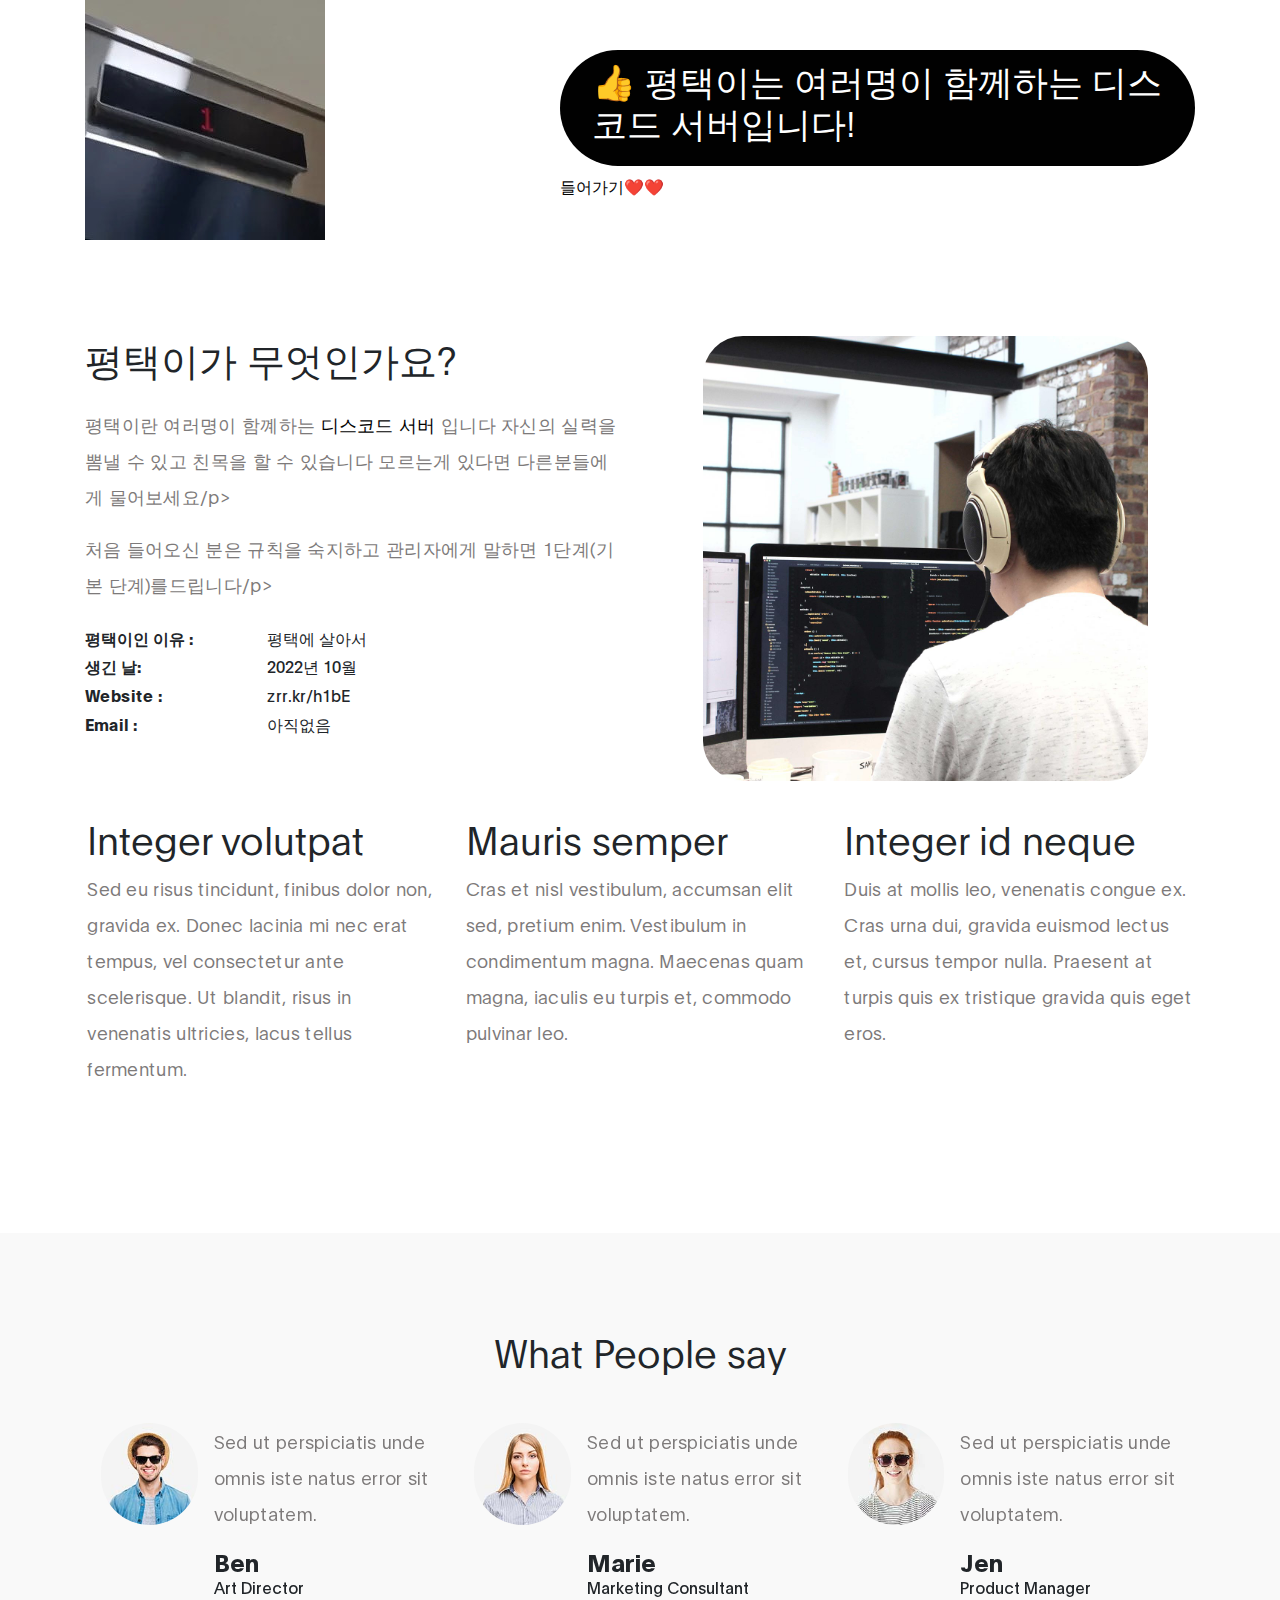
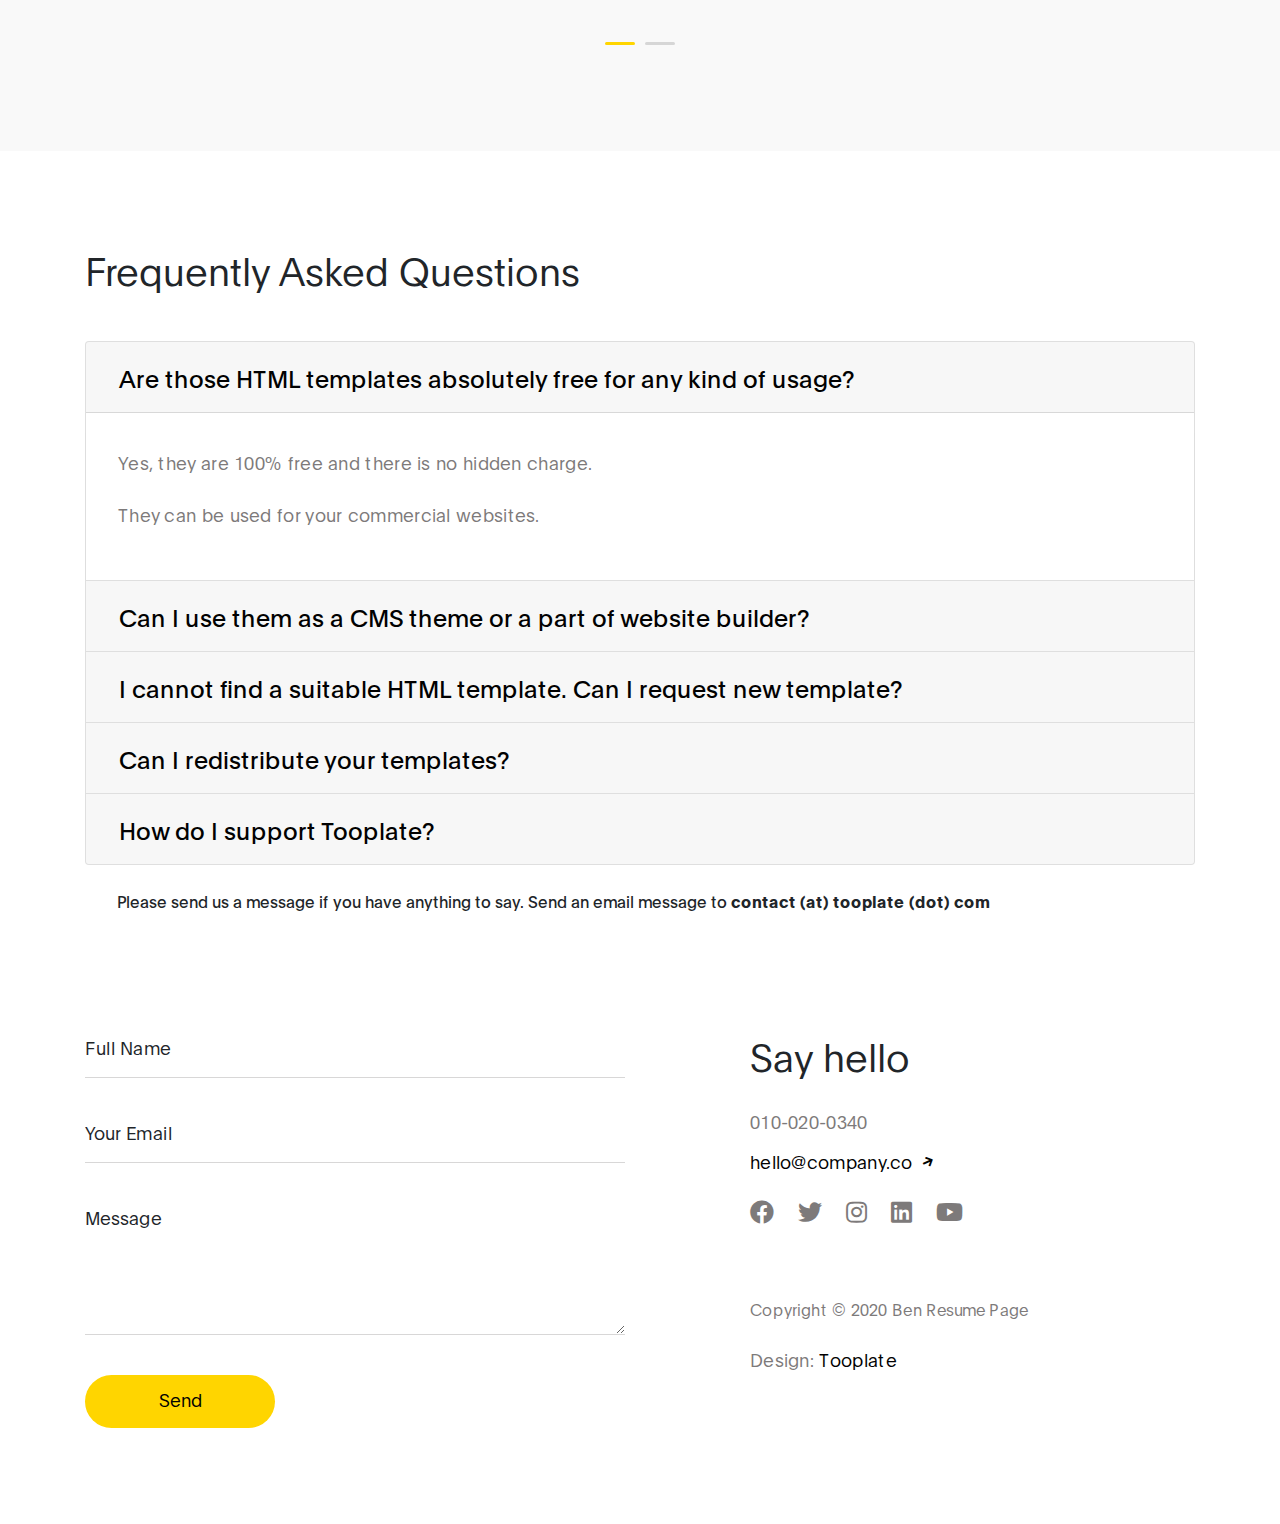
<file: index.html>
<!DOCTYPE html>
<html lang="ko">
<head>
     <!-- SCM Music Player https://www.scmplayer.net -->
<script type="text/javascript" src="https://www.scmplayer.net/script.js" 
data-config="{'skin':'skins/aquaBlue/skin.css','volume':50,'autoplay':true,'shuffle':true,'repeat':1,'placement':'top','showplaylist':false,'playlist':[{'title':'%uBCC4%uC758 %uCEE4%uBE44 %uC0AC%uD0D5 %uC0B0','url':'https://www.youtube.com/watch?v=TuHinkCGlKs'},{'title':'%uCE74%uD398%uC74C%uC545','url':'https://www.youtube.com/watch?v=BcbmFxbdsJ0'},{'title':'%uD568%uC815%uCE74%uB4DC','url':'https://www.youtube.com/watch?v=N-YUCwc7bCE'}]}" ></script>
<!-- SCM Music Player script end -->

     <title>평택이 공식 사이트</title>

     <meta charset="UTF-8">
     <meta http-equiv="X-UA-Compatible" content="IE=Edge">
     <meta name="description" content="">
     <meta name="keywords" content="">
     <meta name="author" content="Tooplate">
     <meta name="viewport" content="width=device-width, initial-scale=1, maximum-scale=1">

     <link rel="stylesheet" href="css/bootstrap.min.css">
     <link rel="stylesheet" href="css/all.min.css">
     <link rel="stylesheet" href="css/owl.carousel.min.css">
     <link rel="stylesheet" href="css/owl.theme.default.min.css">

     <!-- MAIN CSS -->
     <link rel="stylesheet" href="css/tooplate-ben-resume-style.css">
<!--
Tooplate 2120 Ben Resume
https://www.tooplate.com/view/2120-ben-resume
-->
</head>

<body data-spy="scroll" data-target="#navbarNav" data-offset="50">

    <!-- MENU BAR -->
    <nav class="navbar navbar-expand-lg">
        <div class="container">

            <a class="navbar-brand" href="#">
                평택이
            </a>

            <button class="navbar-toggler" type="button" data-toggle="collapse" data-target="#navbarNav" aria-controls="navbarNav" aria-expanded="false" aria-label="Toggle navigation">
                <span class="navbar-toggler-icon"></span>
            </button>

            <div class="collapse navbar-collapse" id="navbarNav">
                <ul class="navbar-nav mx-auto">
                    <li class="nav-item">
                        <a href="#intro" class="nav-link smoothScroll">간단한 소계</a>
                    </li>

                    <li class="nav-item">
                        <a href="#about" class="nav-link smoothScroll">이 서버는?</a>
                    </li>

                    <li class="nav-item">
                        <a href="#testimonials" class="nav-link smoothScroll">평가</a>
                    </li>

                    <li class="nav-item">
                        <a href="#contact" class="nav-link smoothScroll">연락처</a>
                    </li>
                </ul>

            </div>

        </div>
    </nav>


    <!-- HERO -->
    <section class="hero d-flex flex-column justify-content-center align-items-center" id="intro">

         <div class="container">
            <div class="row">

                  <div class="mx-auto col-lg-5 col-md-5 col-10">
                      <img src="images/df.jpg" class="img-fluid" alt="평택이 디스코드 소계 사이트">
                  </div>

                   <div class="d-flex flex-column justify-content-center align-items-center col-lg-7 col-md-7 col-12">
                        <div class="hero-text">

                            <h1 class="hero-title">👍 평택이는 여러명이 함께하는 디스코드 서버입니다!</h1>

                            <a href="https://zrr.kr/h1bE">들어가기❤️❤️</a>
                            </a>
                          
                        </div>
                    </div>

            </div>
        </div>
    </section>


    <section class="about section-padding" id="about">
        <div class="container">
            <div class="row">

                <div class="col-lg-6 col-md-6 col-12">
                    <h3 class="mb-4">평택이가 무엇인가요?</h3>

                    <p>평택이란 여러명이 함꼐하는 <a rel="nofollow" href="https://pyeongtaek.kro.kr" target="_parent">디스코드 서버</a> 입니다 자신의 실력을 뽐낼 수 있고 친목을 할 수 있습니다 모르는게 있다면 다른분들에게 물어보세요/p>

                    <p>처음 들어오신 분은 규칙을 숙지하고 관리자에게 말하면 1단계(기본 단계)를드립니다/p>

                    <ul class="mt-4 mb-5 mb-lg-0 profile-list list-unstyled">
                        <li><strong>평택이인 이유 :</strong> 평택에 살아서 </li>

                        <li><strong>생긴 날:</strong> 2022년 10월 </li>

                        <li><strong>Website :</strong> zrr.kr/h1bE</li>

                        <li><strong>Email :</strong> 아직없음</li>
                    </ul>
                </div>

                <div class="col-lg-5 mx-auto col-md-6 col-12">
                    <img src="images/true-agency.jpg" class="about-image img-fluid" alt="Ben's Resume HTML Template">
                </div>

            </div>
            <div class="row about-third">
            	<div class="col-lg-4 col-md-4 col-12">
                <h3>Integer volutpat</h3>
                <p>Sed eu risus tincidunt, finibus dolor non, gravida ex. Donec lacinia mi nec erat tempus, vel consectetur ante scelerisque. Ut blandit, risus in venenatis ultricies, lacus tellus fermentum.</p>
                </div>
                <div class="col-lg-4 col-md-4 col-12">
                <h3>Mauris semper</h3>
                <p>Cras et nisl vestibulum, accumsan elit sed, pretium enim. Vestibulum in condimentum magna. Maecenas quam magna, iaculis eu turpis et, commodo pulvinar leo.</p>
                </div>
                <div class="col-lg-4 col-md-4 col-12">
                <h3>Integer id neque</h3>
                <p>Duis at mollis leo, venenatis congue ex. Cras urna dui, gravida euismod lectus et, cursus tempor nulla. Praesent at turpis quis ex tristique gravida quis eget eros.</p>
                </div>
            </div>
        </div>
    </section>


    <!-- TESTIMONIAL -->
     <section class="testimonials section-padding" id="testimonials">
          <div class="container">
               <div class="row">

                    <div class="col-12">
                        <h3 class="mb-5 text-center">What People say</h3>

                        <div class="owl-carousel owl-theme" id="testimonials-carousel">
                            <div class="item">
                                <div class="testimonials-thumb d-flex">
                                    <div class="testimonials-image">
                                        <img src="images/testimonials/testimonial-image01.jpg" class="img-fluid" alt="testimonials image">
                                    </div>

                                    <div class="testimonials-info">
                                        <p>Sed ut perspiciatis unde omnis iste natus error sit voluptatem.</p>

                                        <h6 class="mb-0">Ben</h6>
                                        <span>Art Director</span>
                                    </div>
                                </div>
                            </div>

                            <div class="item">
                                <div class="testimonials-thumb d-flex">
                                    <div class="testimonials-image">
                                        <img src="images/testimonials/testimonial-image02.jpg" class="img-fluid" alt="testimonials image">
                                    </div>

                                    <div class="testimonials-info">
                                        <p>Sed ut perspiciatis unde omnis iste natus error sit voluptatem.</p>

                                        <h6 class="mb-0">Marie</h6>
                                        <span>Marketing Consultant</span>
                                    </div>
                                </div>
                            </div>

                            <div class="item">
                                <div class="testimonials-thumb d-flex">
                                    <div class="testimonials-image">
                                        <img src="images/testimonials/testimonial-image03.jpg" class="img-fluid" alt="testimonials image">
                                    </div>

                                    <div class="testimonials-info">
                                        <p>Sed ut perspiciatis unde omnis iste natus error sit voluptatem.</p>

                                        <h6 class="mb-0">Jen</h6>
                                        <span>Product Manager</span>
                                    </div>
                                </div>
                            </div>

                            <div class="item">
                                <div class="testimonials-thumb d-flex">
                                    <div class="testimonials-image">
                                        <img src="images/testimonials/testimonial-image04.jpg" class="img-fluid" alt="testimonials image">
                                    </div>

                                    <div class="testimonials-info">
                                        <p>Sed ut perspiciatis unde omnis iste natus error sit voluptatem.</p>

                                        <h6 class="mb-0">Wilson</h6>
                                        <span>Web Developer</span>
                                    </div>
                                </div>
                            </div>
                        </div>

                    </div>

               </div>
          </div>
     </section>


     <!-- FAQ -->
     <section class="faq section-padding">
        
        <div class="container">
            
            <div class="row">

                <div class="col-lg-12 col-12">

                    <h3 class="mb-5">Frequently Asked Questions</h3>

                    <div class="accordion" id="accordionExample">
                      <div class="card">
                        <div class="card-header" id="headingOne">
                          <h2 class="mb-0">
                            <button class="btn btn-link" type="button" data-toggle="collapse" data-target="#collapseOne" aria-expanded="true" aria-controls="collapseOne">
                              Are those HTML templates absolutely free for any kind of usage?
                            </button>
                          </h2>
                        </div>

                        <div id="collapseOne" class="collapse show" aria-labelledby="headingOne" data-parent="#accordionExample">
                          <div class="card-body">
                            <p>Yes, they are 100% free and there is no hidden charge.</p>

                            <p>They can be used for your commercial websites.</p>
                          </div>
                        </div>
                      </div>

                      <div class="card">
                        <div class="card-header" id="headingTwo">
                          <h2 class="mb-0">
                            <button class="btn btn-link collapsed" type="button" data-toggle="collapse" data-target="#collapseTwo" aria-expanded="false" aria-controls="collapseTwo">
                              Can I use them as a CMS theme or a part of website builder?
                            </button>
                          </h2>
                        </div>
                        <div id="collapseTwo" class="collapse" aria-labelledby="headingTwo" data-parent="#accordionExample">
                          <div class="card-body">
                            <p>Yes, you can use them.</p>
                          </div>
                        </div>
                      </div>

                      <div class="card">
                        <div class="card-header" id="headingThree">
                          <h2 class="mb-0">
                            <button class="btn btn-link collapsed" type="button" data-toggle="collapse" data-target="#collapseThree" aria-expanded="false" aria-controls="collapseThree">
                              I cannot find a suitable HTML template. Can I request new template?
                            </button>
                          </h2>
                        </div>
                        <div id="collapseThree" class="collapse" aria-labelledby="headingThree" data-parent="#accordionExample">
                          <div class="card-body">
                            <p>Yes, please tell us what you need. We will try our best to fulfill it.</p>
                          </div>
                        </div>
                      </div>

                    <div class="card">
                        <div class="card-header" id="headingFour">
                          <h2 class="mb-0">
                            <button class="btn btn-link collapsed" type="button" data-toggle="collapse" data-target="#collapseFour" aria-expanded="false" aria-controls="collapseFour">
                              Can I redistribute your templates?
                            </button>
                          </h2>
                        </div>
                        <div id="collapseFour" class="collapse" aria-labelledby="headingFour" data-parent="#accordionExample">
                          <div class="card-body">
                            <p>No, this is totally NOT allowed. Please do not redistribute our HTML templates.</p>
                          </div>
                        </div>
                    </div>

                    <div class="card">
                        <div class="card-header" id="headingFive">
                          <h2 class="mb-0">
                            <button class="btn btn-link collapsed" type="button" data-toggle="collapse" data-target="#collapseFive" aria-expanded="false" aria-controls="collapseFive">
                              How do I support Tooplate?
                            </button>
                          </h2>
                        </div>
                        <div id="collapseFive" class="collapse" aria-labelledby="headingFive" data-parent="#accordionExample">
                          <div class="card-body">
                            <p>Please spread a word about Tooplate website to your colleagues and friends.</p>
                          </div>
                        </div>
                    </div>

                    <span class="faq-info-text">Please send us a message if you have anything to say. Send an email message to <strong>contact (at) tooplate (dot) com</strong></span>

                </div>

           	 </div><!-- col -->
        	</div><!-- row -->
        </div><!-- container -->
    </section>


     <section class="contact section-padding pt-0" id="contact">
      <div class="container">
        <div class="row">

          <div class="col-lg-6 col-md-6 col-12">
            <form action="#" method="get" class="contact-form webform"  role="form">
                
                <div class="form-group d-flex flex-column-reverse">
                    <input type="text" class="form-control" name="cf-name" id="cf-name" placeholder="Your Name">

                    <label for="cf-name" class="webform-label">Full Name</label>
                </div>

                <div class="form-group d-flex flex-column-reverse">
                    <input type="email" class="form-control" name="cf-email" id="cf-email" placeholder="Your Email">

                    <label for="cf-email" class="webform-label">Your Email</label>
                </div>

                <div class="form-group d-flex flex-column-reverse">
                    <textarea class="form-control" rows="5" name="cf-message" id="cf-message" placeholder="Your Message"></textarea>

                    <label for="cf-message" class="webform-label">Message</label>
                </div>

                <button type="submit" class="form-control" id="submit-button" name="submit">Send</button>
            </form>
          </div>

            <div class="mx-auto col-lg-4 col-md-6 col-12">
                <h3 class="my-4 pt-4 pt-lg-0">Say hello</h3>

                <p class="mb-1">010-020-0340</p>

                <p>
                    <a href="#">
                        hello@company.co
                    <i class="fas fa-arrow-right custom-icon"></i>
                    </a>
                </p>

                <ul class="social-links mt-2">
                    <li><a href="https://fb.com/tooplate" rel="noopener" class="fab fa-facebook"></a></li>
                    <li><a href="#" rel="noopener" class="fab fa-twitter"></a></li>
                    <li><a href="#" rel="noopener" class="fab fa-instagram"></a></li>
                    <li><a href="#" rel="noopener" class="fab fa-linkedin"></a></li>
                    <li><a href="#" rel="noopener" class="fab fa-youtube"></a></li>
                </ul>
                
              <p class="copyright-text mt-5 pt-3">Copyright &copy; 2020 Ben Resume Page</p>
                
                <p>Design: <a href="https://www.tooplate.com" title="free HTML templates" target="_blank">Tooplate</a></p>
            </div>

        </div>
      </div>
    </section>
     <!-- SCRIPTS -->
     <script src="js/jquery.min.js"></script>
     <script src="js/bootstrap.min.js"></script>
     <script src="js/smoothscroll.js"></script>
     <script src="js/owl.carousel.min.js"></script>
     <script src="js/custom.js"></script>

</body>
</html>
</file>
<file: css/tooplate-ben-resume-style.css>
/*

Tooplate 2120 Ben Resume

https://www.tooplate.com/view/2120-ben-resume

*/

  @font-face {
      font-family: 'Plain';
      src: url('../localfonts/Plain-Regular.woff2') format('woff2'),
          url('../localfonts/Plain-Regular.woff') format('woff');
      font-weight: normal;
      font-style: normal;
  }

  @font-face {
      font-family: 'Plain';
      src: url('../localfonts/Plain-Light.woff2') format('woff2'),
          url('../localfonts/Plain-Light.woff') format('woff');
      font-weight: 300;
      font-style: normal;
  }

  @font-face {
      font-family: 'Plain';
      src: url('../localfonts/Plain-Bold.woff2') format('woff2'),
          url('../localfonts/Plain-Bold.woff') format('woff');
      font-weight: bold;
      font-style: normal;
  }

  :root {
    --primary-color:        #ffd500;
    --white-color:          #ffffff;
    --dark-color:           #010101;
    --menu-bg-color:        #212529;

    --gray-color:           #909090;
    --p-color:              #7d7a7a;

    --base-font-family:     "Plain", -apple-system,BlinkMacSystemFont,"Segoe UI",Roboto,"Helvetica Neue",Arial,"Noto Sans",sans-serif,"Apple Color Emoji","Segoe UI Emoji","Segoe UI Symbol","Noto Color Emoji";
    --font-weight-bold:     600;
    --font-weight-normal:   400;
    --font-weight-light:    300;

    --h1-font-size:         56px;
    --h2-font-size:         48px;
    --h3-font-size:         38px;
    --h4-font-size:         34px;
    --h5-font-size:         30px;
    --h6-font-size:         24px;
    --p-font-size:          18px;
    --base-font-size:       16px;
    --button-font-size:     20px;

    --border-radius-large:  100%;
    --border-radius-medium: 80px;
    --border-radius-small:  40px;
  }


  body {
    font-family: var(--base-font-family);
  }


  /*---------------------------------------
     TYPOGRAPHY              
  -----------------------------------------*/

  h1 {
    font-size: var(--h1-font-size);
  }

  h1,
  h3 {
    font-weight: var(--font-weight-light);
  }

  h2 {
    font-size: var(--h2-font-size);
  }

  h3 {
    font-size: var(--h3-font-size);
  }

  h4 {
    font-size: var(--h4-font-size);
  }

  h5 {
    font-size: var(--h5-font-size);
  }

  h6 {
    font-weight: var(--font-weight-bold);
    font-size: var(--h6-font-size);
  }

  p {
    color: var(--p-color);
    font-size: var(--p-font-size);
    font-weight: var(--font-weight-light);
    letter-spacing: 0.3px;
    line-height: 2em;
  }

  .section-padding {
    padding: 6rem 0;
  }

  .custom-icon {
    font-size: 12px;
    position: relative;
    bottom: 3px;
    left: 5px;
    transform: rotate(-25deg);
  }


  /* CUSTOM BUTTON */
  .custom-btn {
    background: var(--dark-color);
    border: none;
    border-radius: var(--border-radius-medium);
    color: var(--white-color);
    letter-spacing: 0.2px;
    padding: 6px 36px 10px 36px;
    font-size: var(--button-font-size);
    white-space: nowrap;
  }

  .custom-btn:hover,
  .custom-btn:focus {
    color: var(--dark-color);
    background: var(--primary-color);
  }


  /*---------------------------------------
     GENERAL               
  -----------------------------------------*/

  * {
    -webkit-box-sizing: border-box;
    -moz-box-sizing: border-box;
    box-sizing: border-box;
  }

  *::before,
  *::after {
    -webkit-box-sizing: border-box;
    -moz-box-sizing: border-box;
    box-sizing: border-box;
  }

  a {
    color: var(--dark-color);
    text-decoration: none;
    transition: all 0.4s linear;
  }

  a:hover  {
    color: var(--dark-color);
    text-decoration: none;
  }


  /*---------------------------------------
     MENU                
  -----------------------------------------*/

  .navbar {
    background: transparent;
    padding: 0.3rem 1rem;
    transition: all 300ms ease-in-out;
    position: absolute;
    z-index: 99;
    top: 0;
    right: 0;
    left: 0;
    opacity: 0;
  }

  .navbar.scroll {
    background: var(--menu-bg-color);
    padding: 0.5rem 1rem;
    position: fixed;
    opacity: 1;
  }

  .navbar-brand {
    color: var(--white-color);
    font-weight: var(--font-weight-light);
    font-size: var(--h4-font-size);
  }

  .navbar .custom-btn {
    background: var(--primary-color);
    color: var(--dark-color);
  }

  .contact-form #submit-button:hover,
  .navbar .custom-btn:hover {
    background: var(--dark-color);
    color: var(--white-color);
  }

  .navbar-expand-lg .navbar-nav .nav-link {
    margin: 0 1.5rem;
    padding: 0;
  }

  .nav-item .nav-link.active, 
  .nav-item .nav-link:hover {
    color: var(--gray-color);
  }

  .nav-item .nav-link.active, 
  .nav-item .nav-link:hover {
    border-bottom-color: var(--primary-color);
  }

  .nav-link {
    color: var(--gray-color);
    font-weight: var(--font-weight-light);
    font-size: var(--base-font-size);
    border-bottom: 1px solid transparent;
  }

  .navbar-toggler {
    border: 0;
    padding: 0;
    cursor: pointer;
    margin: 0 10px 0 0;
    width: 30px;
    height: 35px;
    outline: none;
  }

  .navbar-toggler:focus {
    outline: none;
  }

  .navbar-toggler[aria-expanded="true"] .navbar-toggler-icon {
    background: transparent;
  }

  .navbar-toggler[aria-expanded="true"] .navbar-toggler-icon::before,
  .navbar-toggler[aria-expanded="true"] .navbar-toggler-icon::after {
    transition: top 300ms 50ms ease, -webkit-transform 300ms 350ms ease;
    transition: top 300ms 50ms ease, transform 300ms 350ms ease;
    transition: top 300ms 50ms ease, transform 300ms 350ms ease, -webkit-transform 300ms 350ms ease;
    top: 0;
  }

  .navbar-toggler[aria-expanded="true"] .navbar-toggler-icon::before {
    transform: rotate(45deg);
  }

  .navbar-toggler[aria-expanded="true"] .navbar-toggler-icon::after {
    transform: rotate(-45deg);
  }


  .navbar-toggler .navbar-toggler-icon {
    background: var(--white-color);
    transition: background 10ms 300ms ease;
    display: block;
    width: 30px;
    height: 2px;
    position: relative;
  }

  .navbar-toggler .navbar-toggler-icon::before,
  .navbar-toggler .navbar-toggler-icon::after {
    transition: top 300ms 350ms ease, -webkit-transform 300ms 50ms ease;
    transition: top 300ms 350ms ease, transform 300ms 50ms ease;
    transition: top 300ms 350ms ease, transform 300ms 50ms ease, -webkit-transform 300ms 50ms ease;
    position: absolute;
    right: 0;
    left: 0;
    background: var(--white-color);
    width: 30px;
    height: 2px;
    content: '';
  }

  .navbar-toggler .navbar-toggler-icon::before {
    top: -8px;
  }

  .navbar-toggler .navbar-toggler-icon::after {
    top: 8px;
  }



  /*---------------------------------------
     HERO                
  -----------------------------------------*/

  .hero-title,
  .email-link {
    background: var(--dark-color);
    border-radius: var(--border-radius-medium);
    color: var(--white-color);
    display: inline-block;
    margin: 0.5rem 0;
    padding: 0.5rem 2rem 1.5rem 2rem;
	font-size: 2.2em;
  }

  .email-link {
    background: var(--primary-color);
    color: var(--dark-color);
    font-size: var(--h4-font-size);
    padding: 0.5rem 2rem 1rem 2rem;
  }

  .email-link:hover {
    background: var(--dark-color);
    color: var(--white-color);
  }


  /*---------------------------------------
     ABOUT                
  -----------------------------------------*/
  
  .about-third {
	  margin: 2.2em -0.8em;
  }

  .about-image {
    border-radius: var(--border-radius-small);
  }

  .profile-list li {
    margin: 0.3rem 0;
  }

  .profile-list strong {
    display: inline-block;
    width: 30%;
    margin-right: 1rem;
  }


  /*---------------------------------------
     FAQ                 
  -----------------------------------------*/

  .faq .card-header {
    padding: 0;
  }

  .faq .btn-link {
    color: var(--dark-color);
    font-size: var(--h6-font-size);
    text-align: left;
    display: block;
    width: 100%;
    padding: 1rem 2rem;
  }

  .faq .btn-link:focus, 
  .faq .btn-link:hover {
    color: var(--dark-color);
    text-decoration: none;
  }

  .faq .card-body {
    padding: 2rem;
  }

  .faq-info-text {
    font-size: var(--base-font-size);
    display: block;
    margin: 1.5rem 2rem 0 2rem;
  }


  /*---------------------------------------
     TESTIMONIALS               
  -----------------------------------------*/

  .testimonials {
    background: #f9f9f9;
  }

  .testimonials-image {
    margin: 0 1rem 1rem 1rem;
  }

  .testimonials-image img {
    border-radius: var(--border-radius-medium);
  }

  .testimonials-info {
    width: 100%;
  }

  .testimonials .owl-theme .owl-nav.disabled+.owl-dots {
    margin-top: 2rem;
  }

  .testimonials .owl-theme .owl-dots .owl-dot {
    outline: none;
  }

  .testimonials .owl-theme .owl-dots .owl-dot span {
    width: 30px;
    height: 3px;
    margin: 5px;
  }

  .testimonials .owl-theme .owl-dots .owl-dot.active span, 
  .testimonials .owl-theme .owl-dots .owl-dot:hover span {
    background: var(--primary-color);
  }


  /*---------------------------------------
     CONTACT               
  -----------------------------------------*/
  
  .contact-form .form-control {
    background: transparent;
    border: none;
    border-bottom: 1px solid rgba(142, 140, 140, 0.35);
    box-shadow: none;
    border-radius: 0;
    -webkit-appearance: none;
    outline: none;
    color: var(--dark-color);
    font-weight: var(--font-weight-light);
    padding-left: 0;
    cursor: text;
  }

  .contact-form input {
    height: calc(2.25rem + 10px);
  }

  .contact-form .form-group {
    margin: 0 0 1rem;
    position: relative;
  }

  .contact-form .form-control,
  .webform-label {
    transition: all 0.4s;
    touch-action: manipulation;
  }

  .webform-label {
    cursor: text;
    font-size: 12px;
    font-weight: var(--font-weight-light);
    margin-bottom: 5px;
  }

  .contact-form .form-control:placeholder-shown + .webform-label {
    cursor: text;
    max-width: 66.66%;
    white-space: nowrap;
    overflow: hidden;
    text-overflow: ellipsis;
    transform-origin: left bottom;
    transform: translate(0, 2.125rem) scale(1.5);
  }

  .contact-form ::-webkit-input-placeholder {
    opacity: 0;
    transition: inherit;
    color: var(--dark-color);
  }

  .contact-form ::-moz-placeholder {
    opacity: 0;
    transition: inherit;
    color: var(--dark-color);
  }

  .contact-form .form-control:focus::-webkit-input-placeholder {
    opacity: 1;
  }

  .contact-form .form-control:focus::-moz-placeholder {
    opacity: 1;
  }

  .contact-form .form-control:not(:placeholder-shown) + .webform-label,
  .contact-form .form-control:focus + .webform-label {
    transform: translate(0, 0) scale(1);
    cursor: pointer;
    color: var(--gray-color);
  }

  .contact-form #submit-button {
    background: var(--primary-color);
    border: none;
    border-radius: var(--border-radius-medium);
    color: var(--dark-color);
    cursor: pointer;
    font-size: var(--p-font-size);
    line-height: 0;
    margin-top: 2.5rem;
    padding: 1.5rem 1.8rem 1.8rem 1.8rem;
    white-space: nowrap;
    max-width: 190px;
  }

  .copyright-text {
    font-size: var(--base-font-size);
  }


  /*---------------------------------------
     SOCIAL LINKS              
  -----------------------------------------*/

  .social-links {
    margin: 40px 0;
    padding: 0;
  }

  .social-links li {
    display: inline-block;
    list-style: none;
  }

  .social-links a {
    display: inline-block;
    color: var(--p-color);
    font-size: var(--h6-font-size);
    margin: 5px 20px 5px 0;
  }

  .social-links a:hover {
    color: var(--dark-color);
  }


  /*---------------------------------------
     RESPONSIVE STYLES              
  -----------------------------------------*/

  @media screen and (max-width: 1200px) {
    h1 {
        font-size: 42px;
    }

    h2 {
        font-size: 36px;
    }

    h3 {
        font-size: 32px;
    }

    h4 {
        font-size: 28px;
    }

    .email-link {
      font-size: 28px;
    }
  }

  @media screen and (max-width: 992px) {

    .hero-title {
      font-size: 1.8em;
      padding-bottom: 1rem;
    }

    .email-link {
      font-size: 22px;
      padding: 0.5rem 2rem 0.7rem 2rem;
    }
  }

  @media screen and (max-width: 991px) {
    .navbar-nav {
      margin: 1rem 0;
    }

    .navbar-expand-lg .navbar-nav .nav-link {
      display: inline-block;
      margin: 5px 0.5rem;
    }
  }

  @media screen and (max-width: 768px) {

    .hero-text {
      position: relative;
      top: 1.5rem;
    }
  }

  @media screen and (max-width: 480px) {

    .hero-title {
      font-size: 26px;
    }

    .email-link {
      font-size: 20px;
      padding: 0.3rem 2rem 0.6rem 2rem;
    }
  }
</file>
